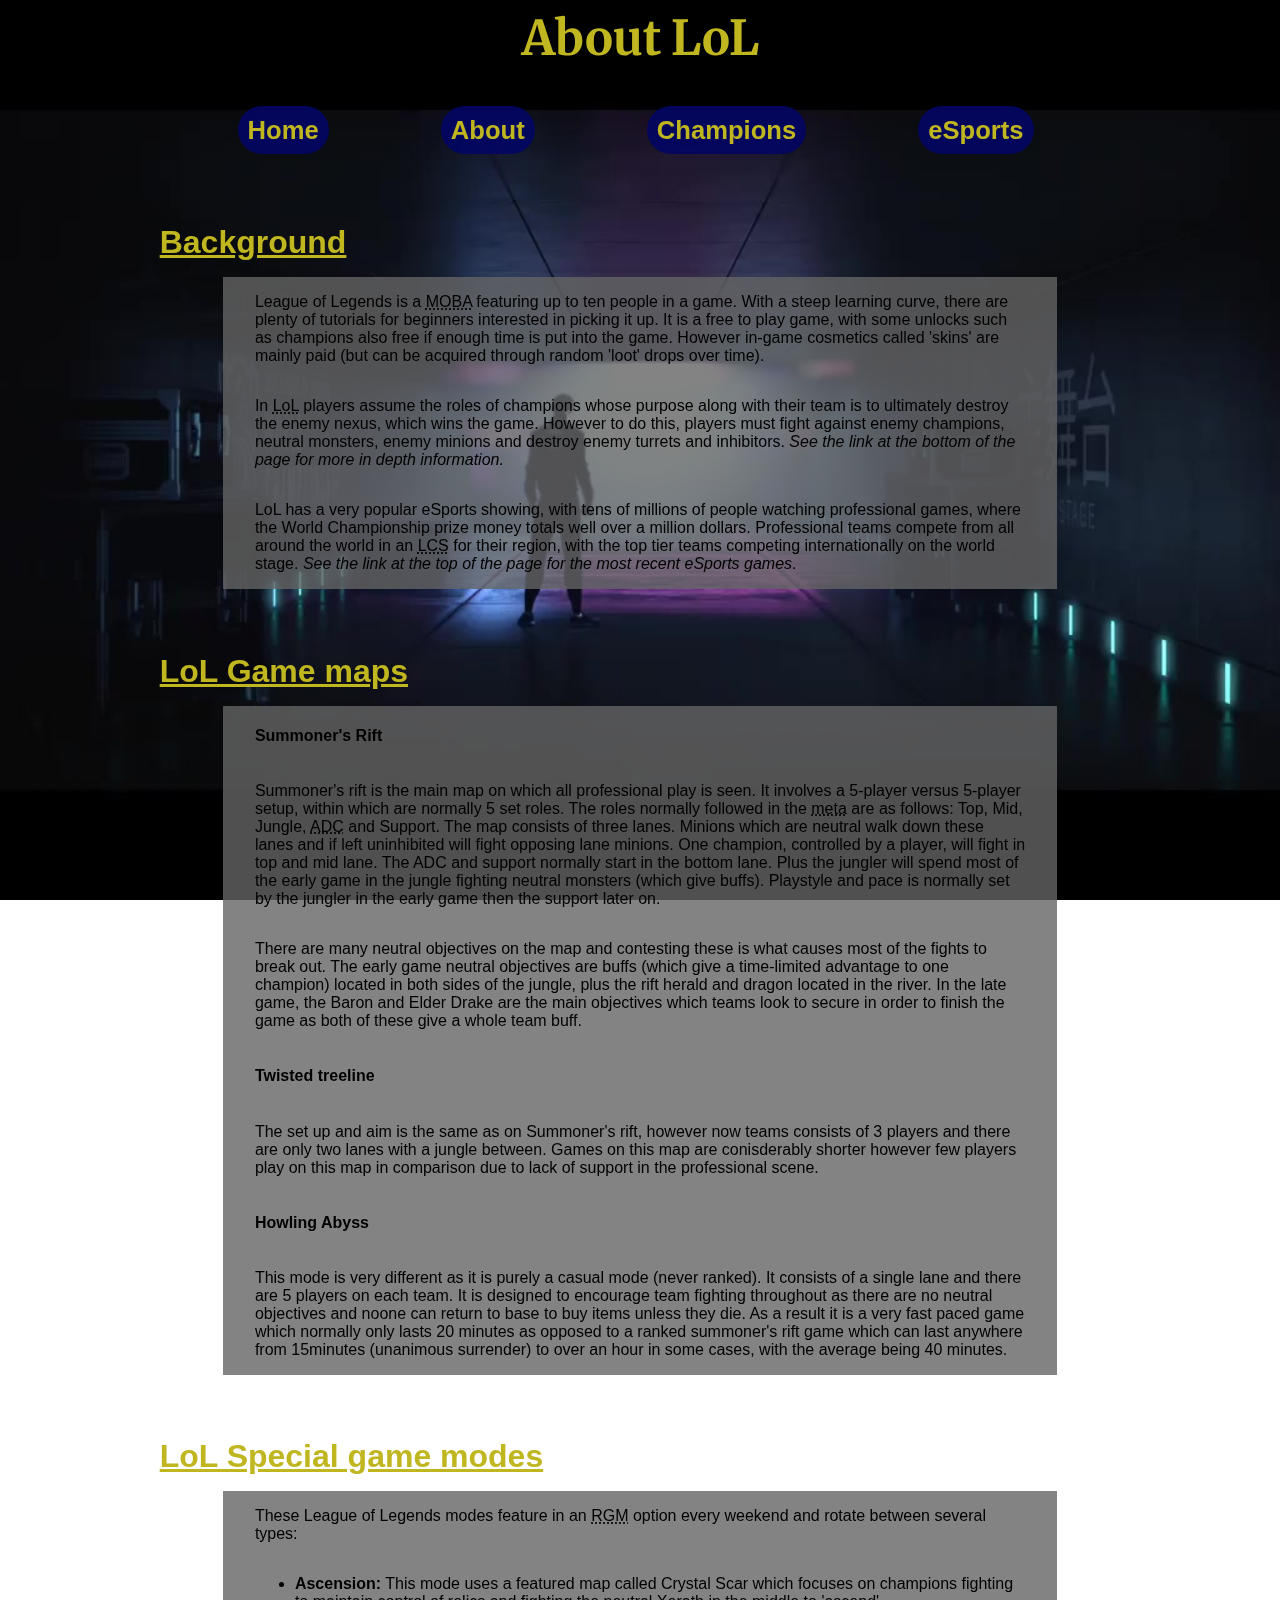
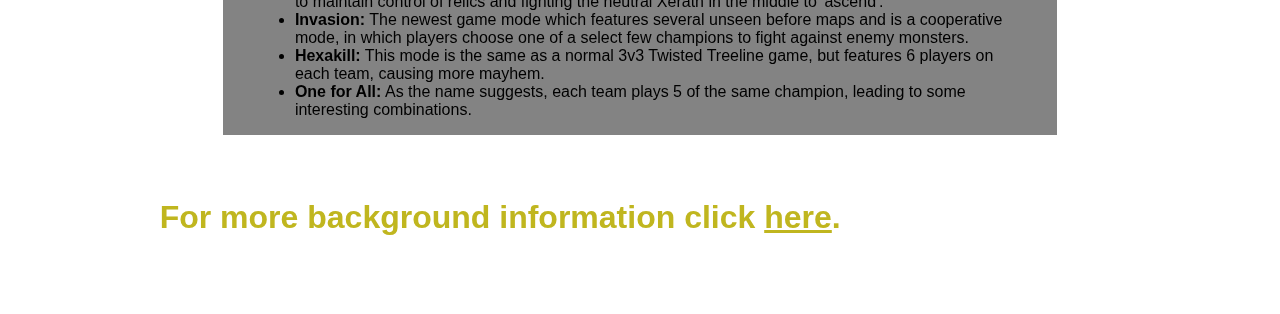
<file: otherpages/about.html>
<!DOCTYPE html>
<html lang="en">
  <head>
    <meta charset="utf-8">
    <meta name="viewport" content="width=device-width,intialscale=1.0">
    <title>League of Legends fanpage</title>
    <link rel="shortcut icon" href="../favicon.ico" type="image/xicon">
    <link rel="stylesheet" href="../style.css"> <!-- for all common elements such as the top navigation -->
    <link rel="stylesheet" href="otherstyle.css"> <!-- for elements of design common to pages other than the home page -->
    <link href="https://fonts.googleapis.com/css?family=Merriweather" rel="stylesheet">
    <script>
    function myFunction() {
    var x = document.getElementById("myTopnav");
    if (x.className === "topnav") {
        x.className += " responsive";
    } else {
        x.className = "topnav";
    }
    }
    </script>
  </head>

<body>
    <header>
     <h1 class = "sticky">About LoL</h1> <!--sticky to keep the nav bar at the top of the page when scrolling -->
      <div class="background"> <!--this empty div is in order to set the background image -->
      </div>
  </header>
  <nav class="topnav sticky" id="myTopnav">
  <ul class="sticky">
    <li>
      <a href="../index.html"> Home </a></li>
    <li class="hide">
      <a href="about.html"> About </a></li> <!-- see the CSS file, hide is so that these list elements are hidden inside the dropdown nav when the screen size is smaller -->
    <li class="hide">
      <a href="champions.html"> Champions </a></li>
    <li class="hide">
      <a href="esports.html"> eSports </a></li>
    <li>
      <a href="javascript:void(0);" class="navicon" onclick="myFunction()">&#9776;</a></li> <!--https://www.w3schools.com/howto/howto_js_topnav_responsive.asp-->
  </ul>
  </nav>


<h2>
  <strong>Background</strong> 
</h2>
<article class="aboutwrapper"> <!--flexbox wrapper -->
  <p> 
    League of Legends is a <abbr title="Multiplayer Online Battle Arena"> MOBA</abbr> featuring up to ten people in a game. With a steep learning curve, there are plenty of tutorials for beginners interested in picking it up. It is a free to play game, with some unlocks such as champions also free if enough time is put into the game. However in-game cosmetics called 'skins' are mainly paid (but can be acquired through random 'loot' drops over time).
  </p>
  <p>
    In <abbr title="League of Legends">LoL</abbr> players assume the roles of champions whose purpose along with their team is to ultimately destroy the enemy nexus, which wins the game. However to do this, players must fight against enemy champions, neutral monsters, enemy minions and destroy enemy turrets and inhibitors.<em> See the link at the bottom of the page for more in depth information. </em>
  </p>
  <p> 
    LoL has a very popular eSports showing, with tens of millions of people watching professional games, where the World Championship prize money totals well over a million dollars. Professional teams compete from all around the world in an <abbr title="League Championship Series">LCS</abbr> for their region, with the top tier teams competing internationally on the world stage. <em>See the link at the top of the page for the most recent eSports games</em>.
  </p>

</article>

<h2>
  <strong>LoL Game maps</strong>
</h2>
<article class="aboutwrapper">

  <h4>Summoner's Rift</h4>
  <p> 
    Summoner's rift is the main map on which all professional play is seen. It involves a 5-player versus 5-player setup, within which are normally 5 set roles. The roles normally followed in the <abbr title="currrent popular trend">meta</abbr> are as follows: Top, Mid, Jungle, <abbr title="Attack Damage Carry">ADC</abbr> and Support. The map consists of three lanes. Minions which are neutral walk down these lanes and if left uninhibited will fight opposing lane minions. One champion, controlled by a player, will fight in top and mid lane. The ADC and support normally start in the bottom lane. Plus the jungler will spend most of the early game in the jungle fighting neutral monsters (which give buffs). Playstyle and pace is normally set by the jungler in the early game then the support later on. 
  </p>
  <p> 
    There are many neutral objectives on the map and contesting these is what causes most of the fights to break out. The early game neutral objectives are buffs (which give a time-limited advantage to one champion) located in both sides of the jungle, plus the rift herald and dragon located in the river. In the late game, the Baron and Elder Drake are the main objectives which teams look to secure in order to finish the game as both of these give a whole team buff. 
  </p>
  <h4>Twisted treeline</h4>
  <p>
    The set up and aim is the same as on Summoner's rift, however now teams consists of 3 players and there are only two lanes with a jungle between. Games on this map are conisderably shorter however few players play on this map in comparison due to lack of support in the professional scene. 
  </p>
  <h4>Howling Abyss</h4>
  <p>
    This mode is very different as it is purely a casual mode (never ranked). It consists of a single lane and there are 5 players on each team. It is designed to encourage team fighting throughout as there are no neutral objectives and noone can return to base to buy items unless they die. As a result it is a very fast paced game which normally only lasts 20 minutes as opposed to a ranked summoner's rift game which can last anywhere from 15minutes (unanimous surrender) to over an hour in some cases, with the average being 40 minutes.
  </p>
</article>

<h2>
  <strong>LoL Special game modes</strong>
</h2>

<article class="aboutwrapper">
  <p>
    These League of Legends modes feature in an <abbr title="Random Game Mode">RGM</abbr> option every weekend and rotate between several types:
  </p>
  <ul class=aboutitem>
    <li>
      <strong>Ascension:</strong> This mode uses a featured map called Crystal Scar which focuses on champions fighting to maintain control of relics and fighting the neutral Xerath in the middle to 'ascend'.
    </li>
    <li>
      <strong>Invasion:</strong> The newest game mode which features several unseen before maps and is a cooperative mode, in which players choose one of a select few champions to fight against enemy monsters.
    </li>
    <li>
      <strong>Hexakill:</strong> This mode is the same as a normal 3v3 Twisted Treeline game, but features 6 players on each team, causing more mayhem.
    </li>
    <li>
      <strong>One for All:</strong> As the name suggests, each team plays 5 of the same champion, leading to some interesting combinations.
    </li>
  </ul>

</article>

<h2 class="link"> 
  For more background information click <a href="https://en.wikipedia.org/wiki/League_of_Legends" title="Wikipedia LoL" target="_blank"><strong>here</strong></a>.
</h2>

</body>
</html>
</file>
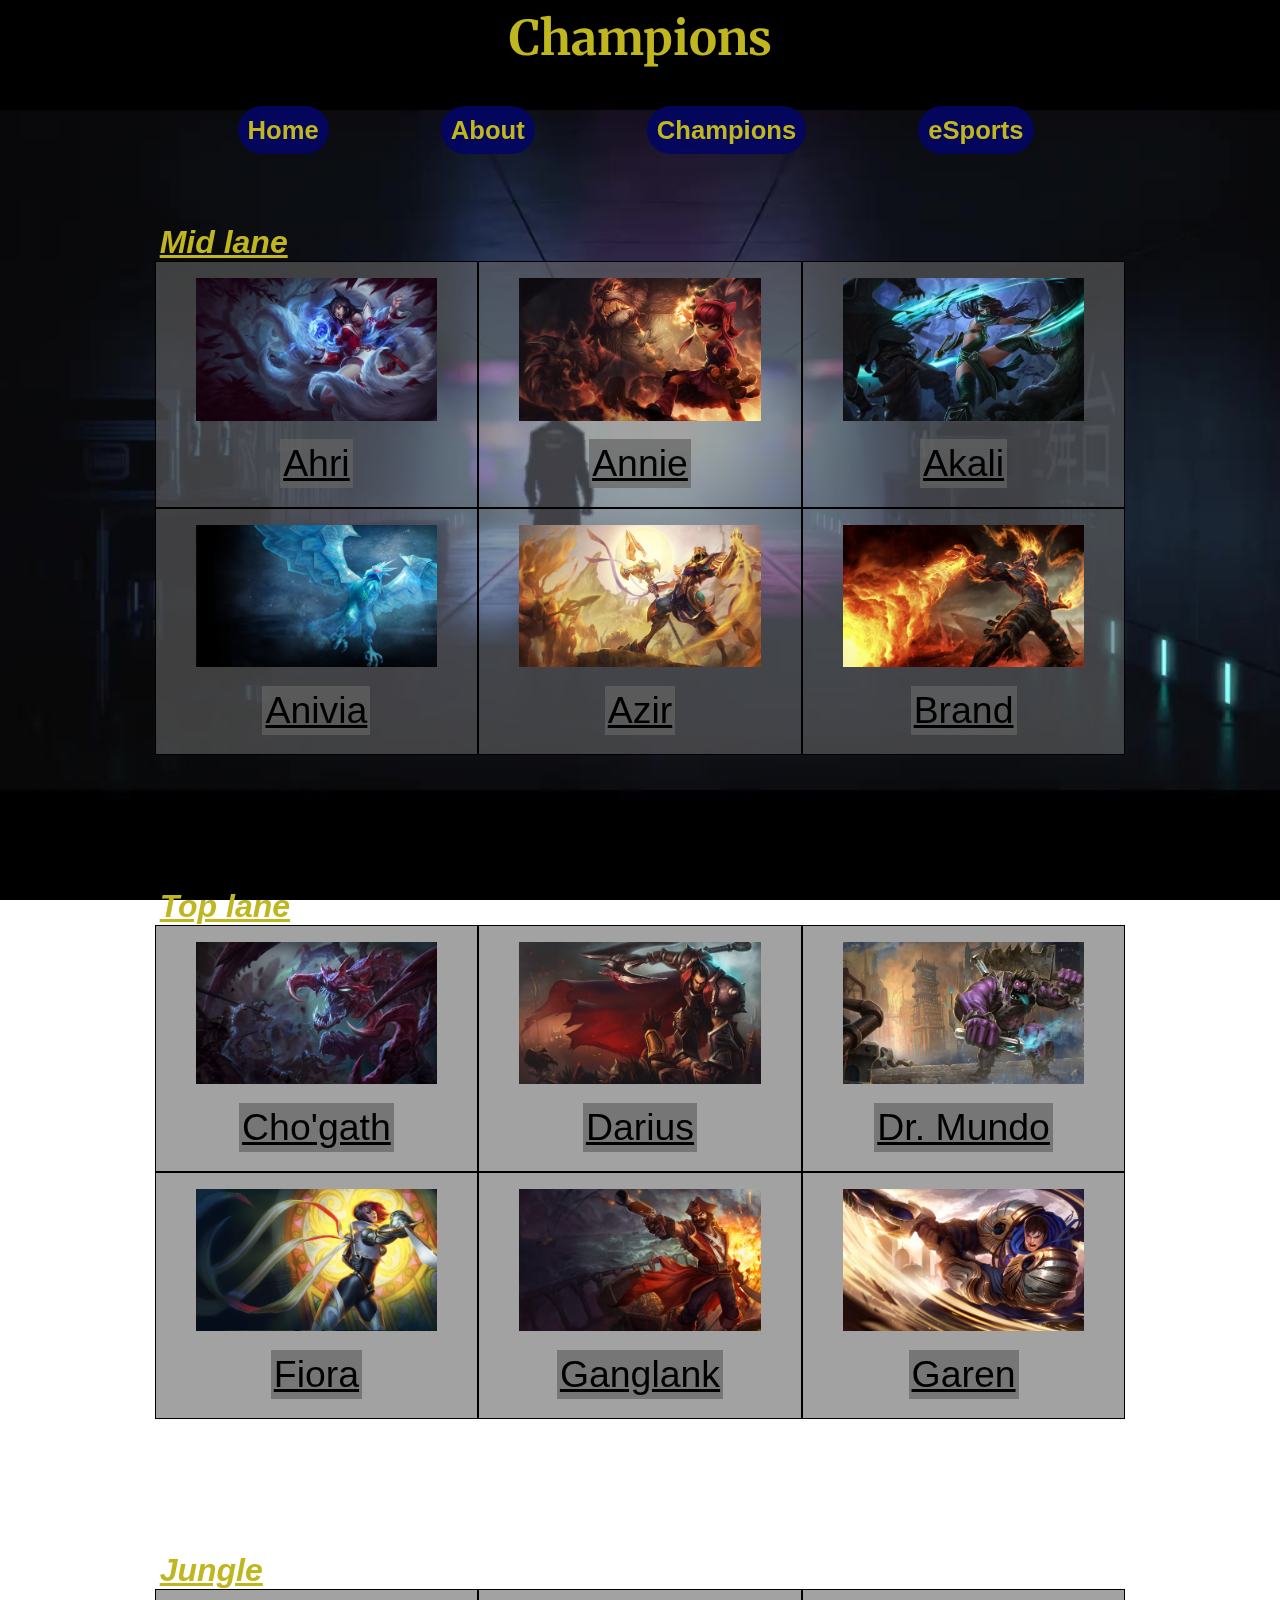
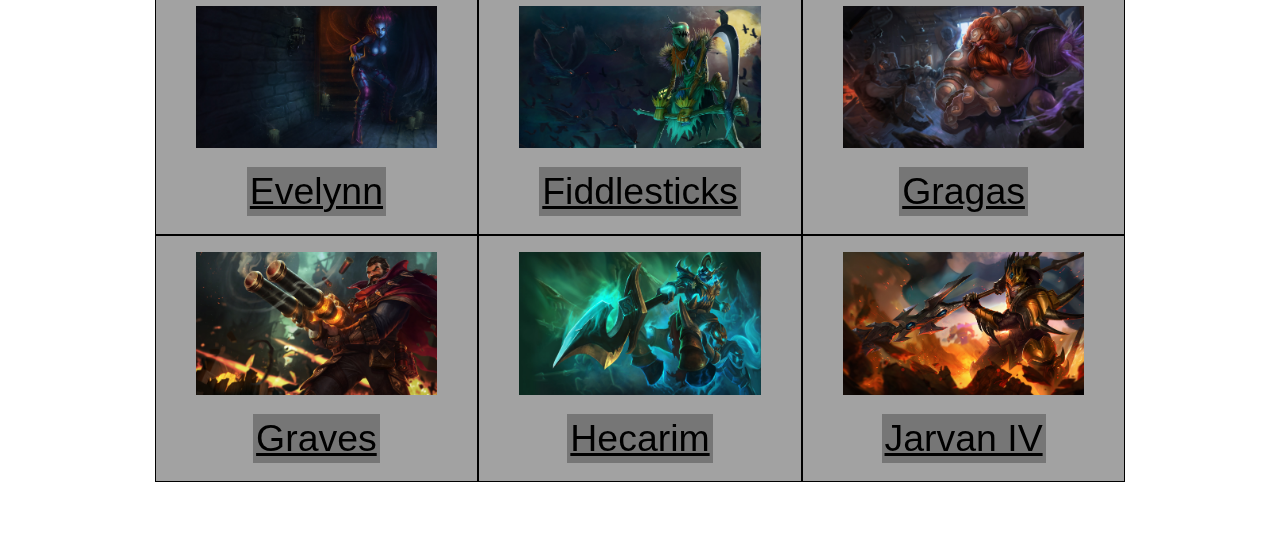
<file: otherpages/champions.html>
<!DOCTYPE html>
<html lang="en">
  <head>
    <meta charset="utf-8">
    <meta name="viewport" content="width=device-width,intialscale=1.0">
    <title>League of Legends fanpage</title>
    <link rel="shortcut icon" href="../favicon.ico" type="image/xicon">
    <link rel="stylesheet" href="../style.css">
    <link rel="stylesheet" href="otherstyle.css">
    <link href="https://fonts.googleapis.com/css?family=Merriweather" rel="stylesheet">

    <script>
    function myFunction() {
    var x = document.getElementById("myTopnav");
    if (x.className === "topnav") {
        x.className += " responsive";
    } else {
        x.className = "topnav";
    }
}
    </script>

  </head>

<body>
   <header>
      <h1>Champions </h1>
      <div class="background">
      </div>
 
  </header>
  <nav class="topnav sticky" id="myTopnav">
  <ul class="sticky">
    <li>
      <a href="../index.html"> Home </a></li>
    <li class="hide">
      <a href="about.html"> About </a></li> <!-- see the CSS file, hide is so that these list elements are hidden inside the dropdown nav when the screen size is smaller -->
    <li class="hide">
      <a href="champions.html"> Champions </a></li>
    <li class="hide">
      <a href="esports.html"> eSports </a></li>
    <li>
      <a href="javascript:void(0);" class="navicon" onclick="myFunction()">&#9776;</a></li> <!--https://www.w3schools.com/howto/howto_js_topnav_responsive.asp-->
  </ul>
  </nav>
  <section>
    <h2> <em> Mid lane </em> </h2>  <!-- list of mid lane champions -->
    <div class="flex-wrapper">
      <div class ="flex-item"> 
        <img class ="champimage" src="images/Ahri.jpg" alt="Ahri"> <!--this class champimage is used to center the image -->
        <div class="dropdown">   <!--this div is after the image to stop the whole flex item becoming a hover link. Used help from https://www.w3schools.com/howto/howto_css_dropdown.asp-->
        <h3><button class="dropbtn">Ahri</button></h3>
        <p class="dropdown-content">
          Ahri is a mage who specialises in charming her opponents in order to land her burst damage. Highly mobile with decent damage per second, excellent at roaming around the map.
        </p>
        </div>
      </div>
      <div class ="flex-item">
        <img class="champimage" src="images/Annie.jpg" alt="Annie">
        <div class="dropdown">  
        <h3><button class="dropbtn">Annie</button></h3>
        <p class="dropdown-content">
          Annie is a burst mage who is exceedingly simple but effective at what she does. Her burst is mostly as an area of effect making her an excellent teamfight champion.
        </p>
        </div>
      </div>    
      <div class ="flex-item">
        <img class="champimage" src="images/Akali.jpg" alt="Akali">
        <div class="dropdown">  
        <h3><button class="dropbtn">Akali</button></h3>
        <p class="dropdown-content">
          Akali can build differently but normally functions as an assassin, with high burst and if she gets kills or assists can easily snowball teamfights in her favour. 
        </p>
        </div>
      </div>
      <div class ="flex-item">
        <img class="champimage" src="images/Anivia.jpg" alt="Anivia">
        <div class="dropdown">  
        <h3><button class="dropbtn">Anivia</button></h3>
        <p class="dropdown-content">
        Anivia is a control mage who specialises in area of effect crowd control spells, altering the terrain in her favour. She is immobile so very susceptible to ganks, but she excels in teamfights. 
        </p>
        </div>
      </div>
      <div class ="flex-item">
        <img class="champimage" src="images/Azir.jpg" alt="Azir">
        <div class="dropdown">   
        <h3><button class="dropbtn">Azir</button></h3>
        <p class="dropdown-content">
          Azir is not a burst mage, but rather a consistent damage per second champion. He uses soldiers rather than himself to do all his damage, which requires a very high skill to position effectively.
        </p>
        </div>
       </div>
      <div class ="flex-item">
        <img class="champimage" src="images/Brand.jpg" alt="Brand">
        <div class="dropdown">   
        <h3><button class="dropbtn">Brand</button></h3>
        <p class="dropdown-content">
          Brand is similar to Annie but his abilities are mostly skill shots, which means that he does slightly higher damage but requires more skill and better positioning to play well.
        </p>
        </div>
      </div>
    </div>
  </section>

  <section>
   <h2> <em> Top lane </em> </h2>  <!-- list of top lane champions -->
   <div class="flex-wrapper">
      <div class ="flex-item">
        <img class="champimage"  src="images/Chogath.jpg" alt="Chogath">
        <div class="dropdown">   <!--this div is after the image to stop the whole flex item becoming a hover link. Used help from https://www.w3schools.com/howto/howto_css_dropdown.asp-->
        <h3><button class="dropbtn">Cho'gath</button></h3>
        <p class="dropdown-content">
          Cho'gath is a front line tank but he can also deal high damage to squishy targets due to his health scaling ultimate that deals true damage. Easy to play, hard to master, but very strong in the current meta.
        </p>
        </div>
      </div>
      <div class ="flex-item">
        <img class="champimage"  src="images/Darius.jpg" alt="Darius">
        <div class="dropdown">  
        <h3><button class="dropbtn">Darius</button></h3>
        <p class="dropdown-content">
          Darius is a bruiser, he can take a lot of damage but also deal it as well. He is very strong vs. melee opponents but like similar champions, he is very susceptible to kiting by enemies.
        </p>
        </div>
      </div>
      <div class ="flex-item">
        <img class="champimage"  src="images/Mundo.jpg" alt="Mundo">
        <div class="dropdown">  
        <h3><button class="dropbtn">Dr. Mundo</button></h3>
        <p class="dropdown-content">
          Dr. Mundo is a tank, similar to Cho'gath. He can deal a lot of damage if he gets in range of a squishy target with his percentage based poke and his area of effect constant damage. He is a very effective frontline champion who is strong in teamfights.
        </p>
        </div>
      </div>      
      <div class ="flex-item">
        <img class="champimage"  src="images/Fiora.jpg" alt="Fiora">
        <div class="dropdown">  
        <h3><button class="dropbtn">Fiora</button></h3>
        <p class="dropdown-content">
          Fiora is a duelist. She can beat any champion in a 1 versus 1 if she is in the hands of a skilled player. She is strong at splitpushing but due to her difficult mechanics, she is difficult to play in a team fight.
        </p>
        </div>
      </div> 
      <div class ="flex-item">
        <img class="champimage"  src="images/Gangplank.jpg" alt="Gangplank">
        <div class="dropdown">   
        <h3><button class="dropbtn">Ganglank</button></h3>
        <p class="dropdown-content">
          Gangplank is a fighter. He is weak in the early stages of the game and can always be burst down, but he has very high damage in the late game, with a powerful teamfighting global ultimate that can make or break his game.
        </p>
        </div>
      </div>     
      <div class ="flex-item">
        <img class="champimage"  src="images/Garen.jpg" alt="Garen">
        <div class="dropdown">   
        <h3><button class="dropbtn">Garen</button></h3>
        <p class="dropdown-content">
          Garen, similar to Dr. Mundo is a tank, but can beat most champions in a 1 versus 1 due to his high base damage and percentage health ultimate, which deal true damage to his 'villain'.
        </p>
      </div>
    </div>
  </div>
  </section>

  <section>
   <h2> <em> Jungle </em> </h2>  <!-- list of jungle champions -->
   <div class="flex-wrapper">
      <div class ="flex-item">
        <img class="champimage"  src="images/Evelynn.jpg" alt="Evelynn">
        <div class="dropdown">   <!--this div is after the image to stop the whole flex item becoming a hover link. Used help from https://www.w3schools.com/howto/howto_css_dropdown.asp-->
        <h3><button class="dropbtn">Evelynn</button></h3>
        <p class="dropdown-content">
          Evelynn has been recently reworked. She functions as a high burst damage assassin who is camouflaged most of the time which means her mid game is exceptionally strong.
        </p>
        </div>
      </div>
      <div class ="flex-item">
        <img class="champimage"  src="images/Fiddlesticks.jpg" alt="Fiddlesticks">
        <div class="dropdown">  
        <h3><button class="dropbtn">Fiddlesticks</button></h3>
        <p class="dropdown-content">
          Fiddlesticks is an area of effect burst mage. He has high crowd control and a very high damage ultimate which can win a teamfight. However he is immobile and needs to position perfectly to dish out his high damage.
        </p>
        </div>
      </div>
      <div class ="flex-item">
        <img class="champimage"  src="images/Gragas.jpg" alt="Gragas">
        <div class="dropdown">  
        <h3><button class="dropbtn">Gragas</button></h3>
        <p class="dropdown-content">
          Gragas is a tanky magic damage champion. He has high crowd control and is very good at ganking lanes. He is relatively simple to pick up apart from having a difficult to land ultimate. Very strong in the professional scene but not seen as much in solo queue due to his high skill ceiling.
        </p>
        </div>
      </div>      
      <div class ="flex-item">
        <img class="champimage"  src="images/Graves.jpg" alt="Graves">
        <div class="dropdown">  
        <h3><button class="dropbtn">Graves</button></h3>
        <p class="dropdown-content">
          Graves is a marksman who is primarily played in the jungle. He has very high burst damage and is relatively tanky. He is hard to master and due to a lot of nerfs is not seen as much anymore. However, he is fun to use in certain team compositions.
        </p>
        </div>
      </div> 
      <div class ="flex-item">
        <img class="champimage"  src="images/Hecarim.jpg" alt="Hecarim">
        <div class="dropdown">   
        <h3><button class="dropbtn">Hecarim</button></h3>
        <p class="dropdown-content">
          Hecarim is a very mobile fighter. He has a great ganking and teamfight presence. However due to his relatively weak mid game, he is weak in the current meta. He is a simple but effective champion to use.
        </p>
        </div>
      </div>     
      <div class ="flex-item">
        <img class="champimage"  src="images/Jarvan.jpg" alt="Jarvan IV">
        <div class="dropdown">   
        <h3><button class="dropbtn">Jarvan IV</button></h3>
        <p class="dropdown-content">
          Extremely popular in the current meta and in the professional scene, Jarvan is picked a lot at the moment due to his high mobility and his flexible build path. He can build damage to kill squishy targets or build tank to act as a frontline to peel for his carries.
        </p>
      </div>
    </div>
  </div>
  </section>
  </body>
  </html>
</file>
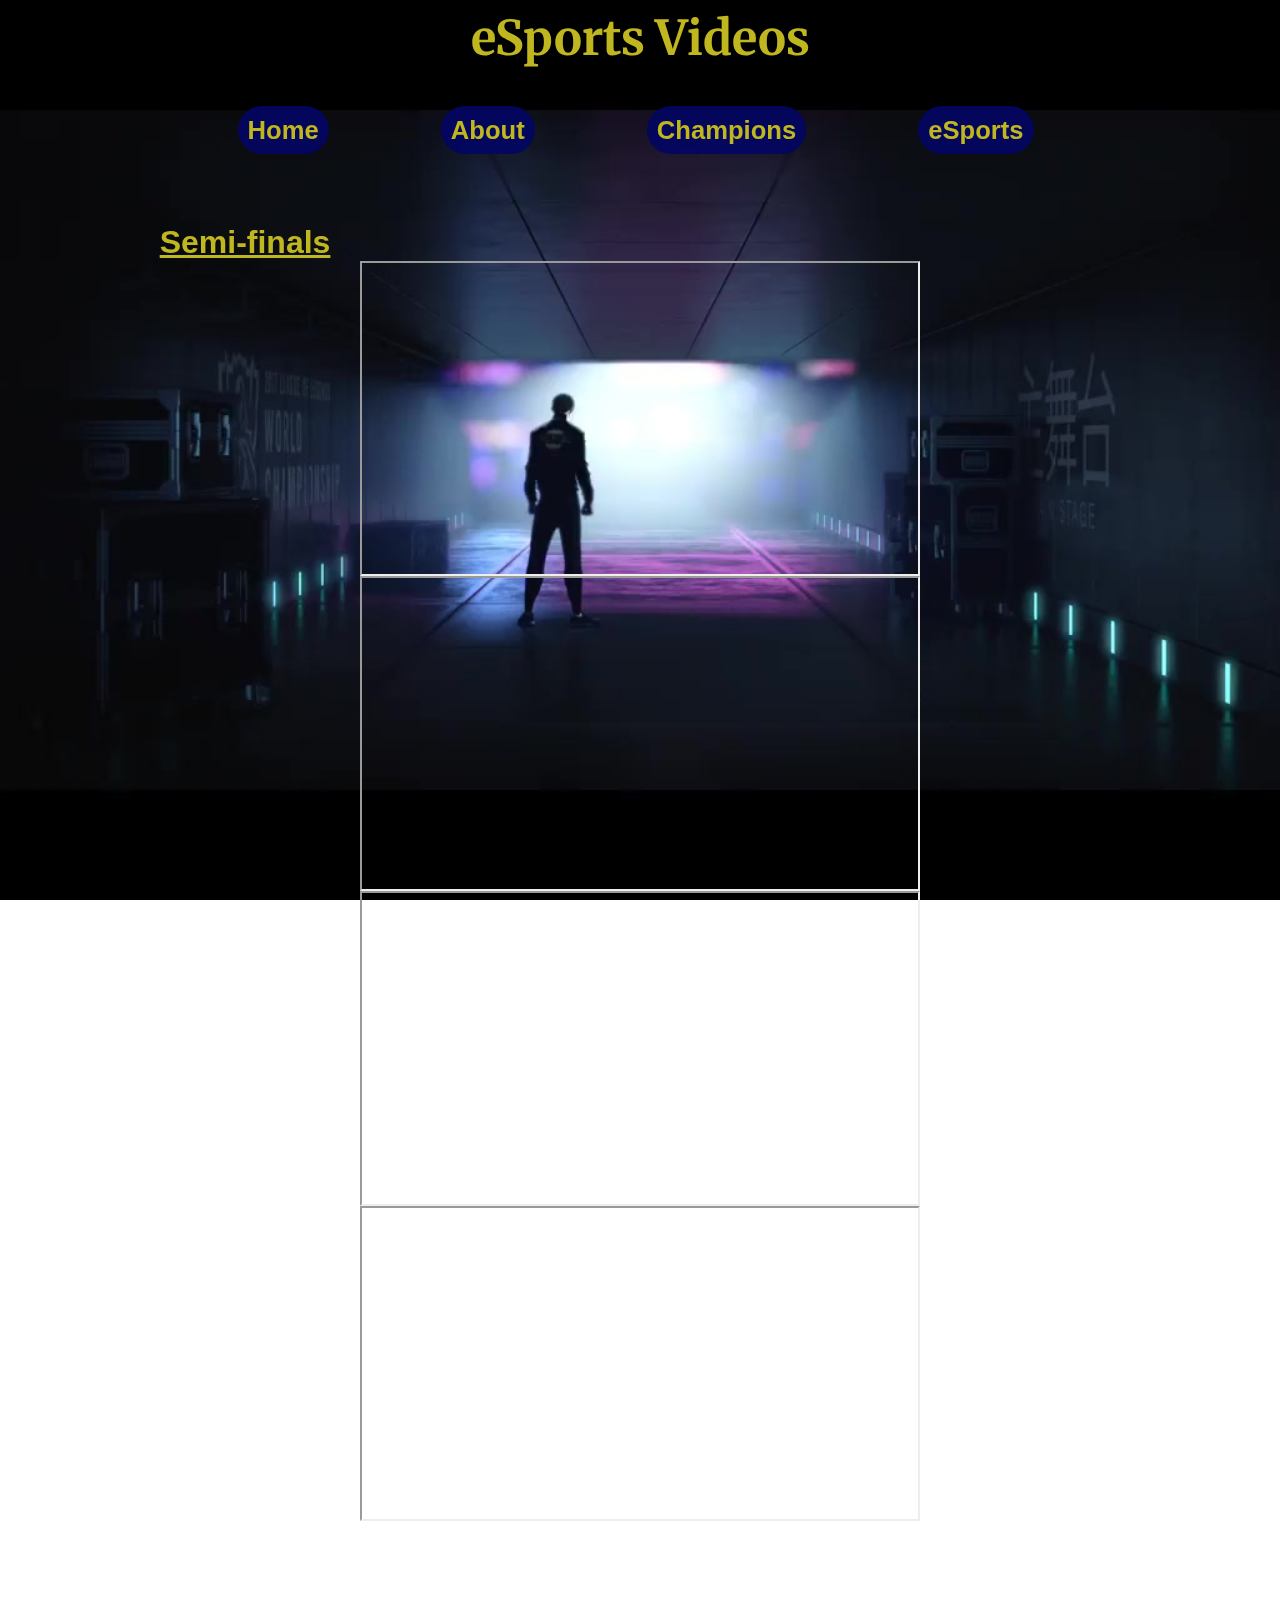
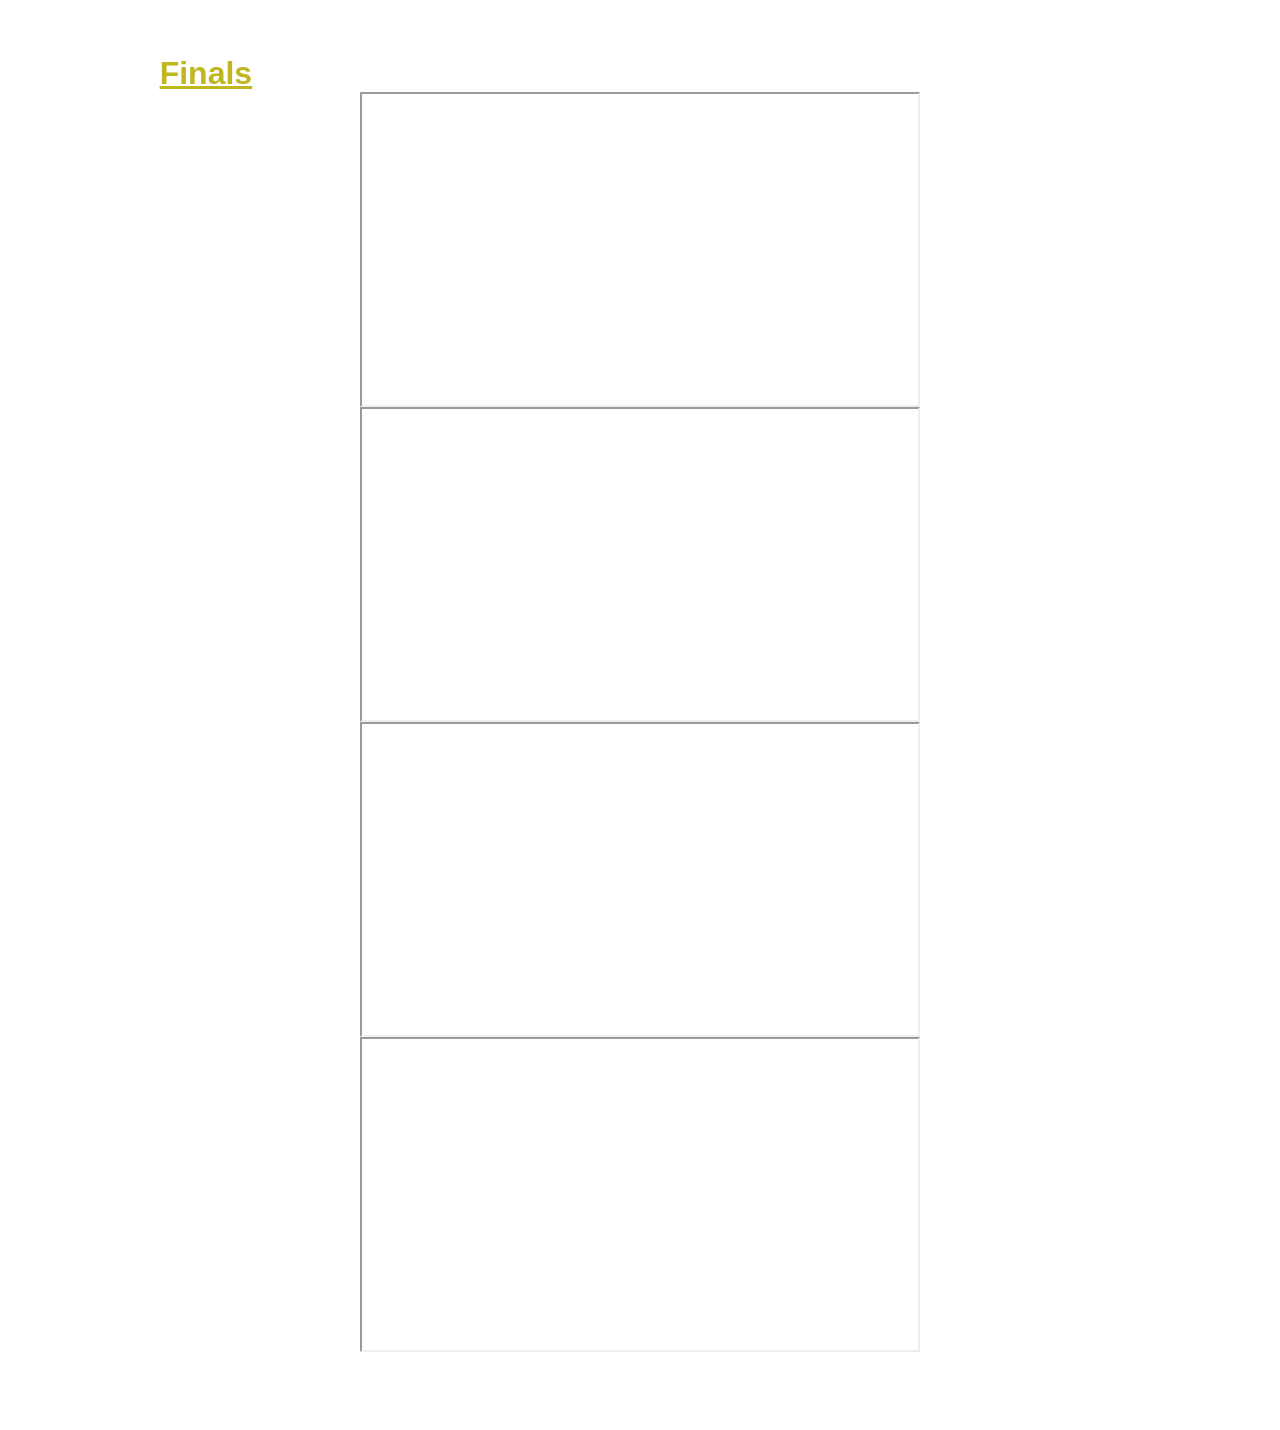
<file: otherpages/esports.html>
<!DOCTYPE html>
<html>
  <head>
    <meta charset="utf-8">
    <meta name="viewport" content="width=device-width,intialscale=1.0">
    <title>League of Legends fanpage</title>
    <link rel="shortcut icon" href="../favicon.ico" type="image/xicon">
    <link rel="stylesheet" href="../style.css">
    <link rel="stylesheet" href="otherstyle.css">
    <link href="https://fonts.googleapis.com/css?family=Merriweather" rel="stylesheet">
    <script>
    function myFunction() {
    var x = document.getElementById("myTopnav");
    if (x.className === "topnav") {
        x.className += " responsive";
    } else {
        x.className = "topnav";
    }
}
    </script>

  </head>

  <body>
    <header>
      <h1 class="sticky">eSports Videos</h1>
      <div class="background">
      </div>
  
  </header>
  <nav class="topnav sticky" id="myTopnav">
  <ul class="sticky">
    <li>
      <a href="../index.html"> Home </a></li>
    <li class="hide">
      <a href="about.html"> About </a></li> <!-- see the CSS file, hide is so that these list elements are hidden inside the dropdown nav when the screen size is smaller -->
    <li class="hide">
      <a href="champions.html"> Champions </a></li>
    <li class="hide">
      <a href="esports.html"> eSports </a></li>
    <li>
      <a href="javascript:void(0);" class="navicon" onclick="myFunction()">&#9776;</a></li> <!--https://www.w3schools.com/howto/howto_js_topnav_responsive.asp-->
  </ul>
  </nav>
   <section>
    <h2>Semi-finals</h2>
    <div class="flex-wrapper">
      <iframe width="560" height="315" src="https://www.youtube.com/embed/6ZifwLb3qUk"  allowfullscreen></iframe>
      <iframe width="560" height="315" src="https://www.youtube.com/embed/z_nWFpYQJl0"  allowfullscreen></iframe>
      <iframe width="560" height="315" src="https://www.youtube.com/embed/9itEwCKY_Mc"  allowfullscreen></iframe>
      <iframe width="560" height="315" src="https://www.youtube.com/embed/yIQAgiBx5FY"  allowfullscreen></iframe>
    </div>
   </section>

   <section>
    <h2>Finals</h2>
    <div class="flex-wrapper">
      <iframe width="560" height="315" src="https://www.youtube.com/embed/mYx8yhUjco0"  allowfullscreen></iframe>
      <iframe width="560" height="315" src="https://www.youtube.com/embed/y5i4zx-Ubi4"  allowfullscreen></iframe>
      <iframe width="560" height="315" src="https://www.youtube.com/embed/rEvT0CLFkdI"  allowfullscreen></iframe>
      <iframe width="560" height="315" src="https://www.youtube.com/embed/9jHG15agUU4"  allowfullscreen></iframe>
    </div>
  </section>
  </body>
  </html>
</file>
<file: style.css>
*{
  box-sizing: border-box;
}

body * {
  font-family:sans-serif; /*From https://css-tricks.com/sans-serif/ Macs will still use Helvetica by default, an PCs will use Arial if those are the default "sans-serif" value. */

}

header h1 {
  display:flex; /*flexbox used for layout */
  justify-content: center;
  color: rgb(192,182,31); /*shade most similar to the official LoL website logo. */
  font-weight: bold;
  font-size: 3em;
  padding-top: 0;
  margin-top: 0;
  font-family: 'Merriweather', serif;   /*Merriweather font for a more professional looking title */
}

#news {       /* for mobile viewers, layout of the recent news on the homepage */
  margin-left: 5%;
  margin-right: 5%;
  padding-left: 1em;
  color:rgb(192,182,31); 
  font-size:1.4rem;
  display: flex;
  flex-direction: column;
  background-color: rgba(100,100,100,0.7);   /* 0.7 for 70% opacity */
}

#news h2 {
  text-decoration: underline; 
}

#news iframe 
{
  max-width:90%;
}

@media screen and (min-width:721px){   /*to hide the recent news when viewing on a large enough screen to support the video background */
  #news{
    display:none;
  }
}

.topnav{
  overflow: hidden;
}

.topnav .navicon{
  display: none;  /* hide the dropdown unless viewing on a smaller screen */
  padding: 0 0 0 0;
}

.topnav a {
  text-decoration:none;
  font-size: 1.6em;
  color: rgb(192,182,31); 
}

.topnav a:hover {
  text-decoration: none;
  color: black;
  background-color: rgb(192,182,31); 
}
.topnav ul {
list-style-type: none;
display: flex;
justify-content: center;
align-items: center;
justify-content: space-between;
margin-left: 15%;
margin-right: 10%;
}

.topnav ul a {
  background-color: rgba(2,6,99,0.9);
  font-weight: bold;
  padding: 10px 10px;
  border-radius: 30px;
}
.fullscreen-bg {
    position: fixed;
    top: 0;
    right: 0;
    bottom: 0;
    left: 0;
    overflow: hidden;
    z-index: -100;
}

.fullscreen-bg__video {    /*video background fullscreen on large screens */
    position: absolute;
    top: 50%;
    left: 50%;
    width: auto;
    height: auto;
    min-width: 100%;
    min-height: 100%;
    transform: translate(-50%, -50%);
    
   
}

@media screen and (max-width: 720px) {   /*when viewing on a smaller screen, only display the first frame from the video as a poster background */
    .fulltitle {
     display:none;
    }
    .fullscreen-bg {
        background: url('backgroundposter.jpg') center center / cover no-repeat;
        padding-bottom: 70px;
    }

    .hide {display:none;}   /*hide all but 'home' */

    .topnav a.navicon { display:block; }

    .topnav.responsive {
      position:relative;       
      top:0;
      position: sticky;
      z-index: 100;
    }
    .topnav.responsive li.navicon {
      position:absolute;
      right:0;
      top:0;
    }
    .topnav{    /*to shift the menu to the right*/
      display: flex;
      flex-direction: row;
      justify-content: flex-end;
      top:0;
      position: sticky;
      z-index: 100;
    }
    .topnav ul {
    flex-direction: column;     /*make the dropdown menu vertical for better mobile viewing */
    margin-right: 0%;

    }

    .topnav.responsive li {
    float: none;
    display: block;
    text-align: left;
    margin-top: 10%;
    }


    .fullscreen-bg__video {
        display: none;
    }
   
}

.sticky {
  top:0;
  position: sticky;
  z-index: 100;
}

.footer { /*only on the homepage */
  position: absolute;
  right: 0;
  bottom: 0;
  left: 0;
  height: 3rem;
  background-color: rgba(10,9,9,0.5);
  text-align: center;
  color:white;
  font-size: 1rem;
}
</file>
<file: otherpages/otherstyle.css>
.background {
  background: url('../backgroundposter.jpg') center center / cover no-repeat; /*background set as the poster in place of the video for all other pages as content would cover it */
  position: fixed;
  top: 0;
  right: 0;
  bottom: 0;
  left: 0;
  overflow: hidden;
  z-index: -100;
  padding-bottom: 70px;
}

body * {
  box-sizing: border-box;
}
.flex-wrapper{
  display:flex;
  flex-wrap: wrap;
  justify-content: center;
  align-items: center;
  margin-left: 10%;
  margin-right: 10%;
  padding-bottom: 70px;
}

.flex-item{
  display: flex;
  border: 1px solid black;
  padding:0px;
  flex-basis: 32%;
  align-items: flex-start;
  flex-direction: column;
  background: rgba(100,100,100,0.6);
}

@media screen and (max-width:720px)
{
  .flex-item {
    flex-wrap: nowrap;
    flex-basis: 95%;
  }
}


.flex-item img {
  max-width: 75%;
  flex-basis: 75%;
}
h2 {
	margin-left: 12%;
	margin-bottom: 0;
	margin-top: 5%;
	font-size: 2em;
    text-decoration: underline;
    color:rgb(192,182,31); 
}

h3 .dropbtn {    /*dropdown button for champion page */
	text-decoration: underline;
	font-size: 2em;
	margin-top: 0;
	margin-bottom: 0;
}

.dropbtn {
    background-color: rgba(100,100,100,0.7);
    color: black;
    padding: 3px;
    border: none;
    font-size: 0.9em;
    cursor: pointer; /*change cursor to make the link more obvious */
}

/* Dropdown Content hidden unless hovering on the button */
.dropdown-content {
    display: none;
    min-width: 160px;
    box-shadow: 0px 8px 16px 0px rgba(0,0,0,0.2);
    z-index: 1;
}

/* Show the dropdown menu on hover */
.dropdown:hover .dropdown-content {
    display: block;
}


.champimage {   /* for better styling, keeping the image away from the box border */
	margin-top: 1em;
}

.champimage, .dropdown {  /* align the image and text in the center */
	align-self: center;
}

.dropdown{
    text-align:center;
}

@media screen and (max-width: 720px) {
	.force {

  		position: static;
  		height: 8rem;
	}

}




.aboutwrapper {
	margin-top: 1em;
	margin-left: 17%;
	margin-right: 17%;
	padding-right: 2em;
	padding-left: 2em;
	display:flex;
	flex-direction: column;
	background-color: rgba(100,100,100,0.8)
}

.link {
	padding-bottom: 70px;
	text-decoration: none;
}

.link a {
	text-decoration: underline;
	color:rgb(192,182,31); 
}

.link a:hover {
	color:blue;
}
</file>
